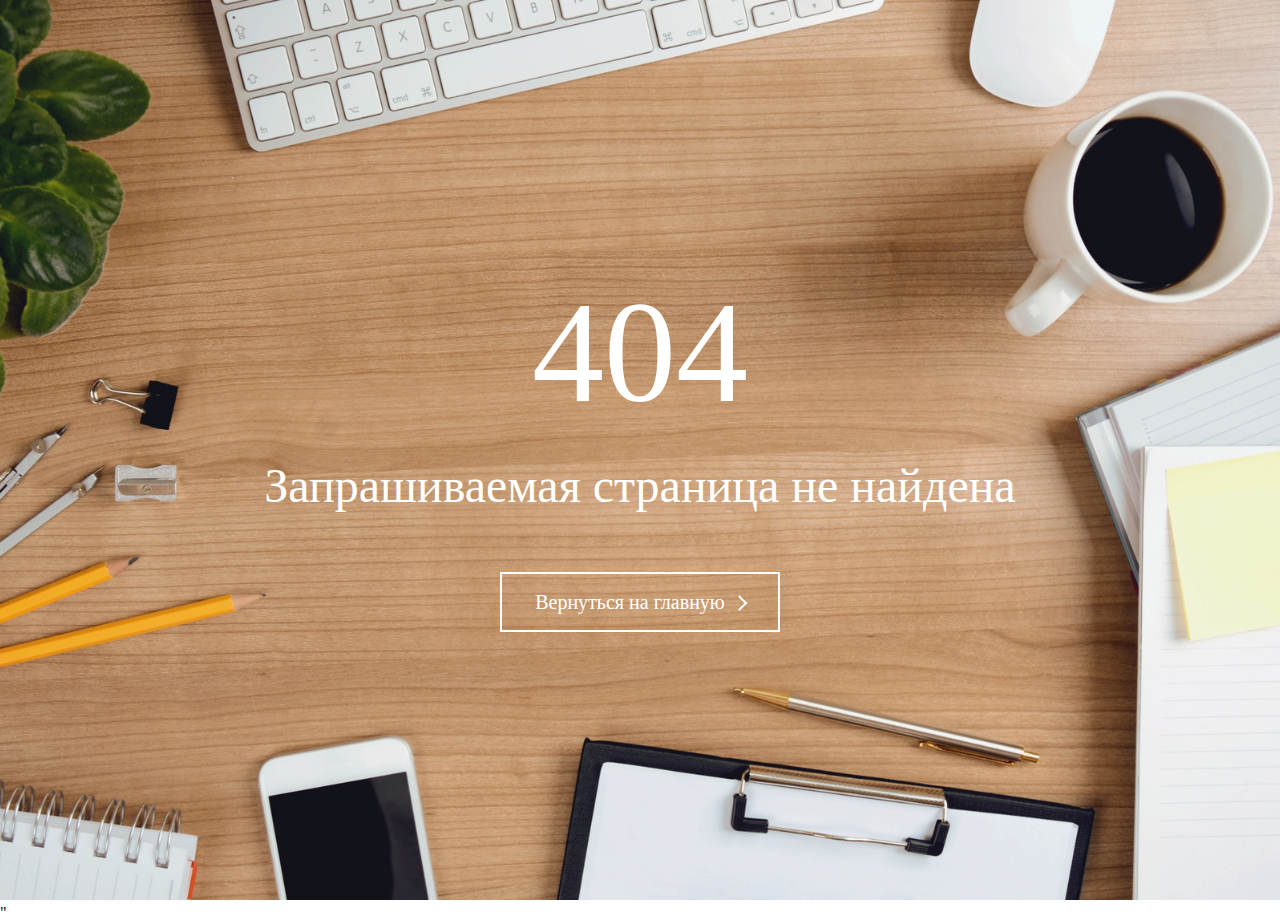
<file: error-page.html>
<!DOCTYPE html>
<html lang="en">
<head>
    <meta charset="UTF-8">
    <meta http-equiv="X-UA-Compatible" content="IE=edge">
    <meta name="viewport" content="width=device-width, initial-scale=1.0">
    <title>Страница не найдена</title>
    <link rel="icon" href="./img/icons/page.svg">
    <link rel="stylesheet" href="./css/main.css">
    <link rel="stylesheet" href="./css/error.css">
    <link rel="stylesheet" href="./css/adaptation-succes-error.css">
</head>
<body>
    <img src="./img/images-secod-page.jpg" alt="" class="error-img">
    <div class="error-content">
        <h1>404</h1>
        <div>
            Запрашиваемая страница не найдена
        </div>
        <form action="./index.html">
            <button class="error-button">
                <span class="error-button-text">Вернуться на главную</span>
                <span class="error-arrow"></span>
            </button>
        </form>
    </div>
</body>"
</html>
</file>
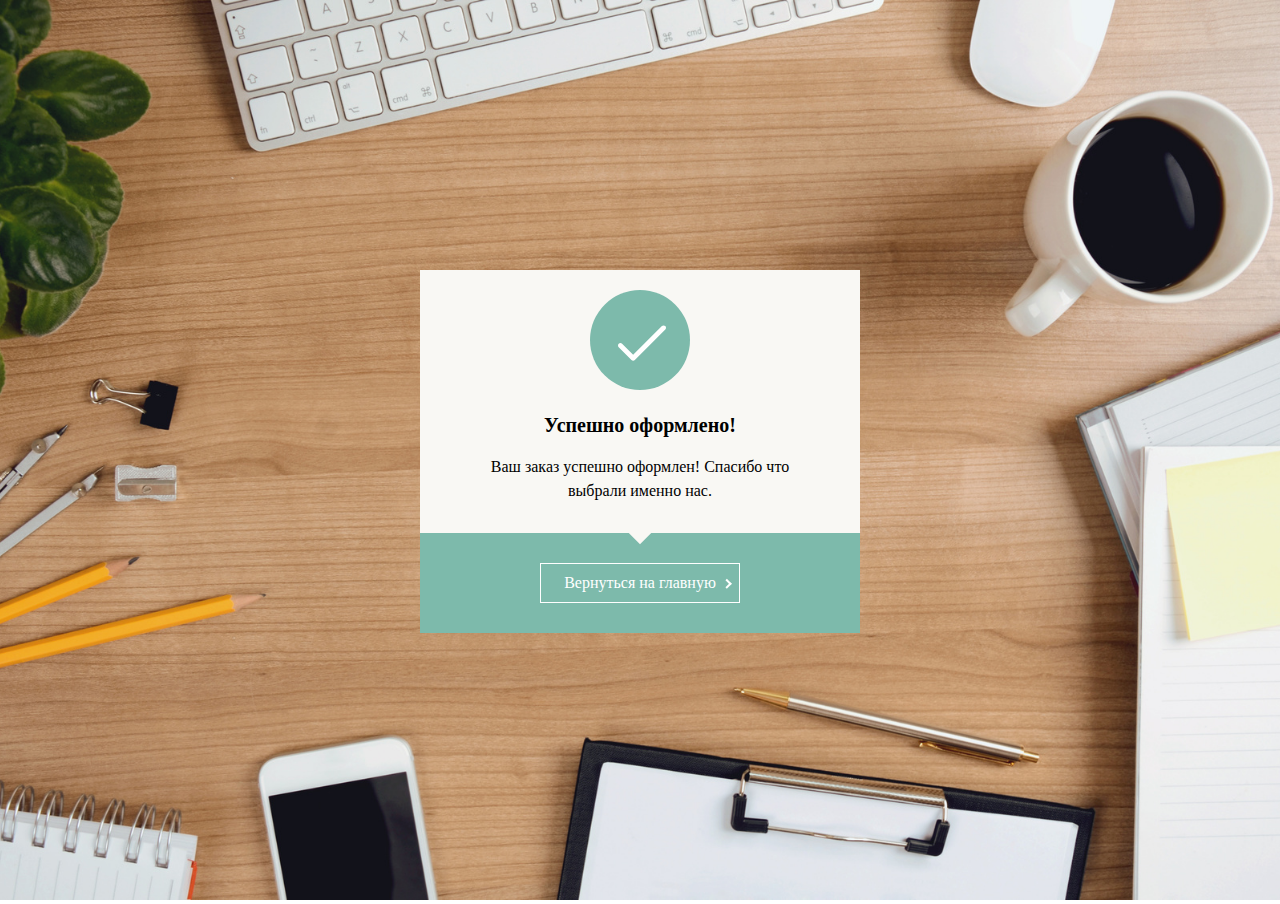
<file: succes-page.html>
<!DOCTYPE html>
<html lang="en">
<head>
    <meta charset="UTF-8">
    <meta http-equiv="X-UA-Compatible" content="IE=edge">
    <meta name="viewport" content="width=device-width, initial-scale=1.0">
    <title>Заказ оформлен</title>
    <link rel="icon" href="./img/icons/page.svg">
    <link rel="stylesheet" href="./css/succes.css">
    <link rel="stylesheet" href="./css/adaptation-succes-error.css">
</head>
<body>
    <img src="./img/images-secod-page.jpg" alt="" class="succes-img">
    <div class="succes-content">
        <img class="succes-check-mark" src="./img/check-mark.svg" alt="">
        <div class="circle"></div>       
        <h1>Успешно оформлено!</h1>
        <div class="succes-text">
            Ваш заказ успешно оформлен! Спасибо что выбрали именно нас.
        </div>
        <div class="succes-green-block">
            <div class="block-white"></div>
            <form action="./index.html">
                <button class="succes-button">
                    <span>Вернуться на главную</span>
                    <span class="succes-arrow"></span>
                </button>
            </form>
        </div>
    </div>
</body>
</html>
</file>
<file: css/main.css>
html, body {
    margin: 0;
    padding: 0;
    height: 100%;
    scroll-behavior:smooth;
}
body.lock {
    overflow: hidden;
}
button:hover{
    background-color: rgb(180, 179, 179, 0.5);;
    transition: all 0.3s ease 0s; 
    border-color:  rgb(180, 179, 179);;
}
button{
    transition: all 0.3s ease 0s; 
}
.wrapper {
    min-height: 100%;
    display: flex;
    flex-direction: column;
}
.mobile-version {
    display: none;
}
.hidden{
    visibility: hidden;
}
.header-content {
    top: 0;
    left: 0;
    width: 100%;
    height: 70px;
    padding-top: 20px;
    display: inline-flex;
    justify-content: space-between;
    position: absolute;
    color: #000;
}

.header-content__digital {
    margin-left: 275px;
    height: 50px;
    font-size: 24px;
    display: flex;
}
.header-content__digital>div {
    margin: auto 7px;
}

.activeHeaderContent{
    background-color: #191A1E;
    color: #fff;
}
.activeBurger{
    background-color: #fff;
}

.text-family {
    font-family: 'Montserrat';
    font-style: normal;
}

footer{
    background-color: #191A1E;
    width: 100%;
    height: 380px;
}
.footer-content{
    color: #fff;
    display: inline-flex;
    height: 255px;
    margin: 3% 0 0 23%;
    border-bottom:  1px solid #595959;;
}
.footer-content__point{
    height: 150px;
    width: 157px;
    margin: 0 30px;
}
.footer-content__point-title{
    font-size: 20px;
}
.footer-content__point-text{
    font-size: 16px;
    font-weight: 400;
}
.footer-content__point-text>div{
    margin: 15px 0;
}
.footer-content__point-contacts{
    display: flex;
    align-items: center;
}
.footer-content__point-contacts>img{
    width: 20px;
    height: 20px;
    margin: 0 15px 25px 0;
}
.footer-content__point-contacts>p{
    margin: 0 0 25px 0;
}
.footer-content__contact-icons{
    display: flex;
    width: 54%;
    margin: 1% 0 0 23%;
    justify-content: space-between;
}
.footer-content__text-footer{
    color: #fff;
    font-weight: 600;
    font-size: 24px;
}
.footer-content__icons-footer>a{
    text-decoration: none;
}

.button-top {
    position: fixed;
    right: 15px;
    bottom: 15px;
    width: 30px;
    height: 30px;
    font-size: 11px;
    font-weight: 400;
    text-align: center;
    line-height: 3;
    letter-spacing: 1px;
    background: #515769;
    border: 2px solid #fff;
    border-radius: 3px;
    padding: 5px;
    color: #fff;
    opacity: .4;
    transition: all 0.8s ease 0s; 
    cursor: pointer;
}
.button-top:hover {
    opacity: 1;
    transition: all 0.8s ease 0s; 
}
.footer-content-desktop{
    display: block;
}
.footer-content-mobile{
    display: none;
}
.not-show{
    display: none;
}
</file>
<file: css/error.css>
html, body {
    margin: 0;
    padding: 0;
    height: 100%;
    width: 100%;
}
button:hover{
    background-color: #7DBAAB;
    transition: all 0.3s ease 0s; 
    border-color: #7DBAAB;
}

.error-img{
    height: 100%;
    width: 100%;
    object-fit: cover;
}
.error-content{
    top: 30%;
    left: 0;
    right: 0;
    text-align: center;
    color: #fff;
    position: absolute;
}
.error-content>h1{
    margin-top: 0;
    margin-bottom: 15px;
    font-size: 144px;
    font-weight: 400;
    line-height: 175,54px;
    font-family: 'Montserrat';
    font-style: normal;
}
.error-content>div{
    font-size: 48px;
    font-weight: 500;
    line-height: 72px;
    margin-bottom: 50px;
}
.error-button{
    background: transparent;
    border: 2px solid #fff;
    width: 280px;
    height: 60px;
    font-size: 20px;
    font-weight: 500;
    line-height: 19,5px;
    font-family: 'Montserrat';
    font-style: normal;
    color: #fff;
    cursor: pointer;
    transition: all 0.3s ease 0s; 
}
.error-button:hover{
    background-color: #7DBAAB;
    border-color: #7DBAAB;
    transition: all 0.3s ease 0s; 
}
.error-button-text{
    margin-right: 20px;
}
.error-arrow {
    position: absolute;
    transform: translate(-100%, 60%) rotate(45deg);
    width: 9px;
    height: 9px;
    border-top: 2px solid #fff;
    border-right: 2px solid #fff;
    margin-right: 60px;
}
</file>
<file: css/adaptation-succes-error.css>
@media (max-width: 1024px) {
    .succes-content {
        top: 20%;
    }
    .error-content {
        top: 10%;
    }
}
@media (max-width: 540px) {
    .error-content {
        top: 10%;
    }
}
@media (max-width: 414px) {
    .succes-content {
        width: 370px;
    }
    .error-content {
        top: 15%;
    }
}
@media (max-width: 375px) {
    .succes-content {
        width: 350px;
    }
    .error-content {
        top: 5%;
    }
}
@media (max-width: 280px) {
    .succes-content {
        width: 260px;
    }
    .circle {
        width: 60px;
        height: 60px;
    }
    .succes-check-mark {
        margin-top: 33px;
        right: 41%;
    }
    .succes-content {
        height: 345px;
    }
    .error-content {
        top: 12%;
    }
    .error-content>h1 {
        margin-bottom: 0;
        font-size: 100px;
    }
    .error-content>div {
        font-size: 35px;
        line-height: 60px;
        margin-bottom: 30px;
    }
    .error-content>form>button {
        width: 260px;
    }
}
</file>
<file: css/succes.css>
html, body {
    margin: 0;
    padding: 0;
    height: 100%;
    width: 100%;
}
.succes-img{
    height: 100%;
    width: 100%;
    object-fit: cover;
}
button:hover{
    background-color: #6c857e;
    transition: all 0.3s ease 0s; 
    border-color: #6c857e;
}
button{
    transition: all 0.3s ease 0s; 
}
.succes-content{
    top: 30%;
    left: 0;
    right: 0;
    margin: auto;
    text-align: center;
    position: absolute;
    width: 440px;
    height: 350px;
    background-color: #F9F8F4;
}
.succes-content>h1{
    margin-top: 0;
    margin-bottom: 15px;
    font-size: 20px;
    font-weight: 00;
    line-height: 30px;
    font-family: 'Montserrat';
    font-style: normal;
}
.succes-text{
    width: 70%;
    font-size: 16px;
    font-weight: 400;
    line-height: 24px;
    margin: 0 auto 30px auto;
}
.succes-button{
    background: transparent;
    border: 1px solid #fff;
    width: 200px;
    height: 40px;
    font-size: 16px;
    font-weight: 500;
    line-height: 19,5px;
    font-family: 'Montserrat';
    font-style: normal;
    color: #fff;
    cursor: pointer;
    transition: all 0.3s ease 0s; 
}
.succes-button{
    background: transparent;
    border: 1px solid #fff;
    width: 200px;
    height: 40px;
    font-size: 16px;
    font-weight: 500;
    line-height: 19,5px;
    font-family: 'Montserrat';
    font-style: normal;
    color: #fff;
    cursor: pointer;
    transition: all 0.3s ease 0s; 
}
.succes-green-block{
    width: 100%;
    height: 100px;
    background-color: #7DBAAB;
    position: absolute;
}
.succes-arrow {
    position: absolute;
    transform: translate(105%, 90%) rotate(45deg);
    width: 5px;
    height: 5px;
    border-top: 2px solid #fff;
    border-right: 2px solid #fff;
    margin-right: 60px;
}
.circle{
    width: 100px;
    height: 100px;
    border-radius: 50%;
    background-color: #7DBAAB;
    margin: 20px auto;
}

.block-white {
    width: 30px;
    height: 30px;
    background: #F9F8F4;
    transform: rotate(45deg);
    margin: 0 auto;
    position: relative;
    bottom: 25px;
}

.succes-check-mark{
    position: absolute;
    margin-top: 55px;
    right: 44%;
}
</file>
